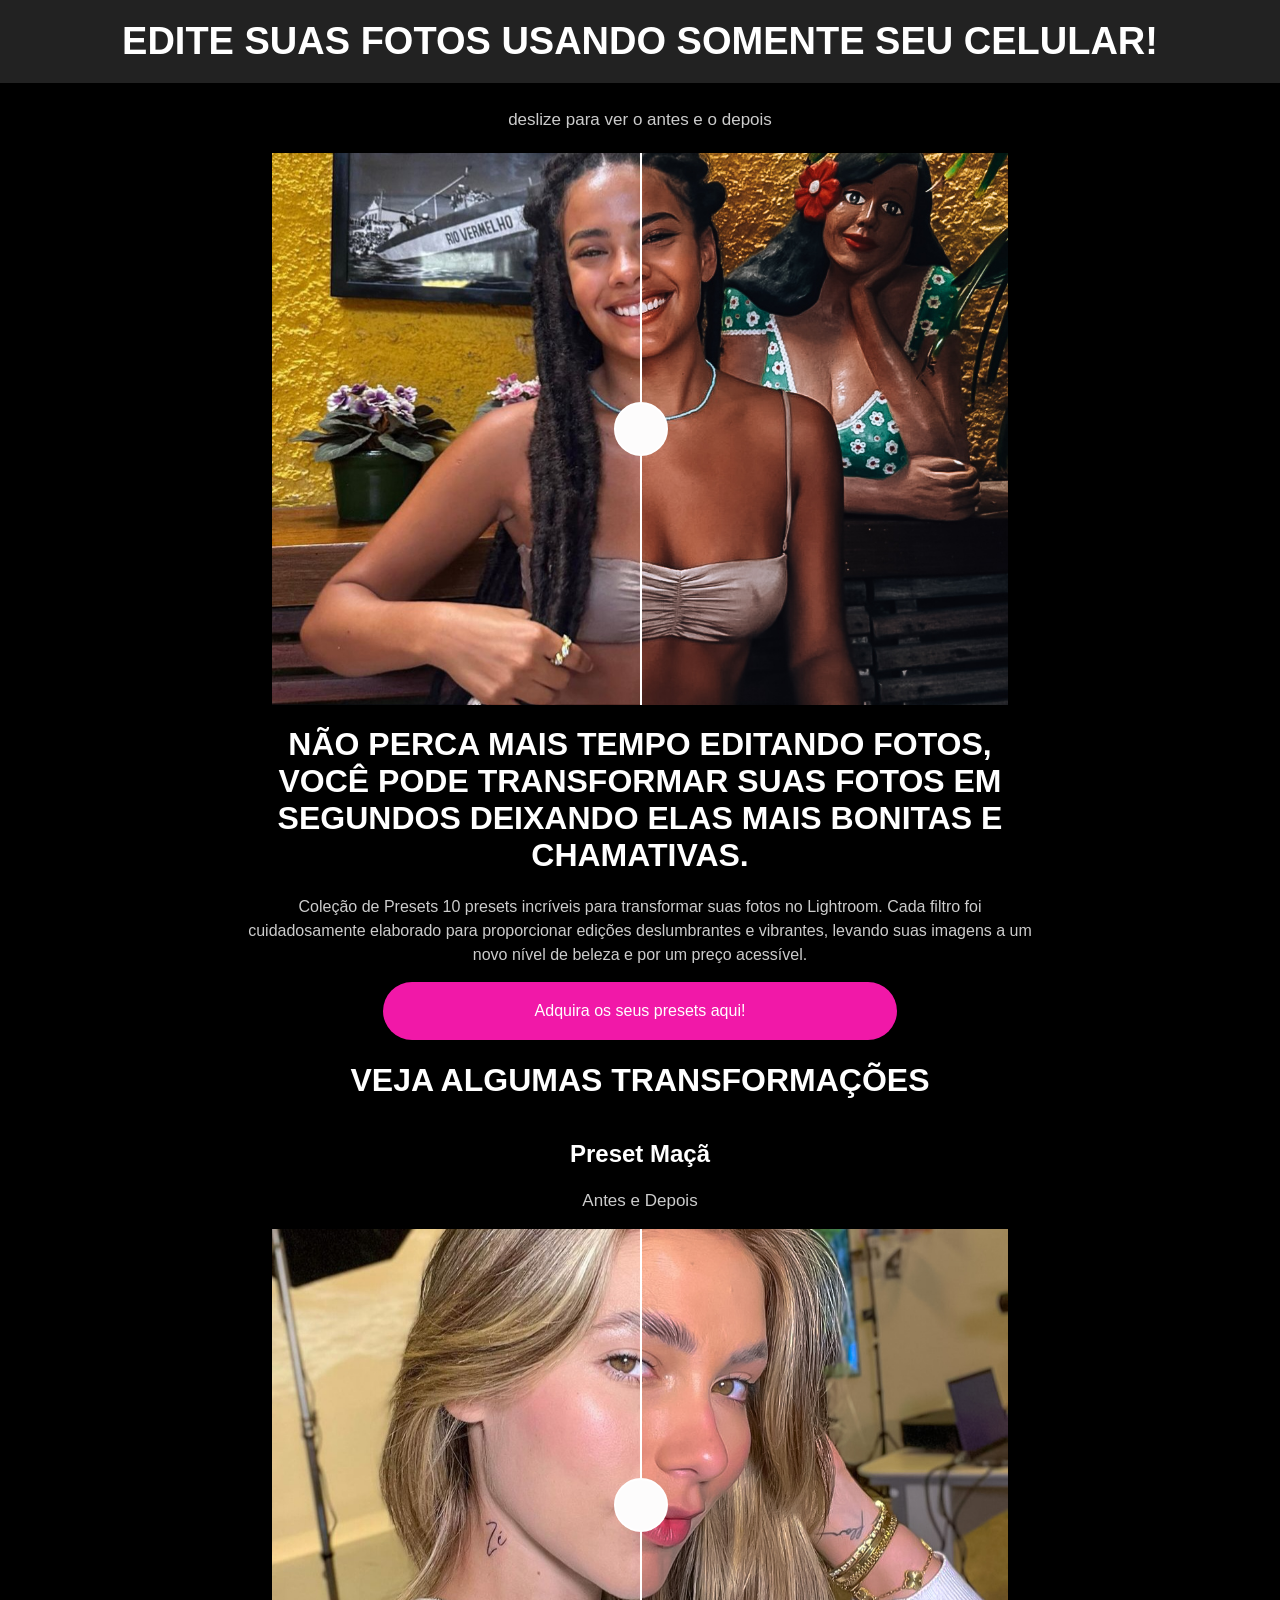
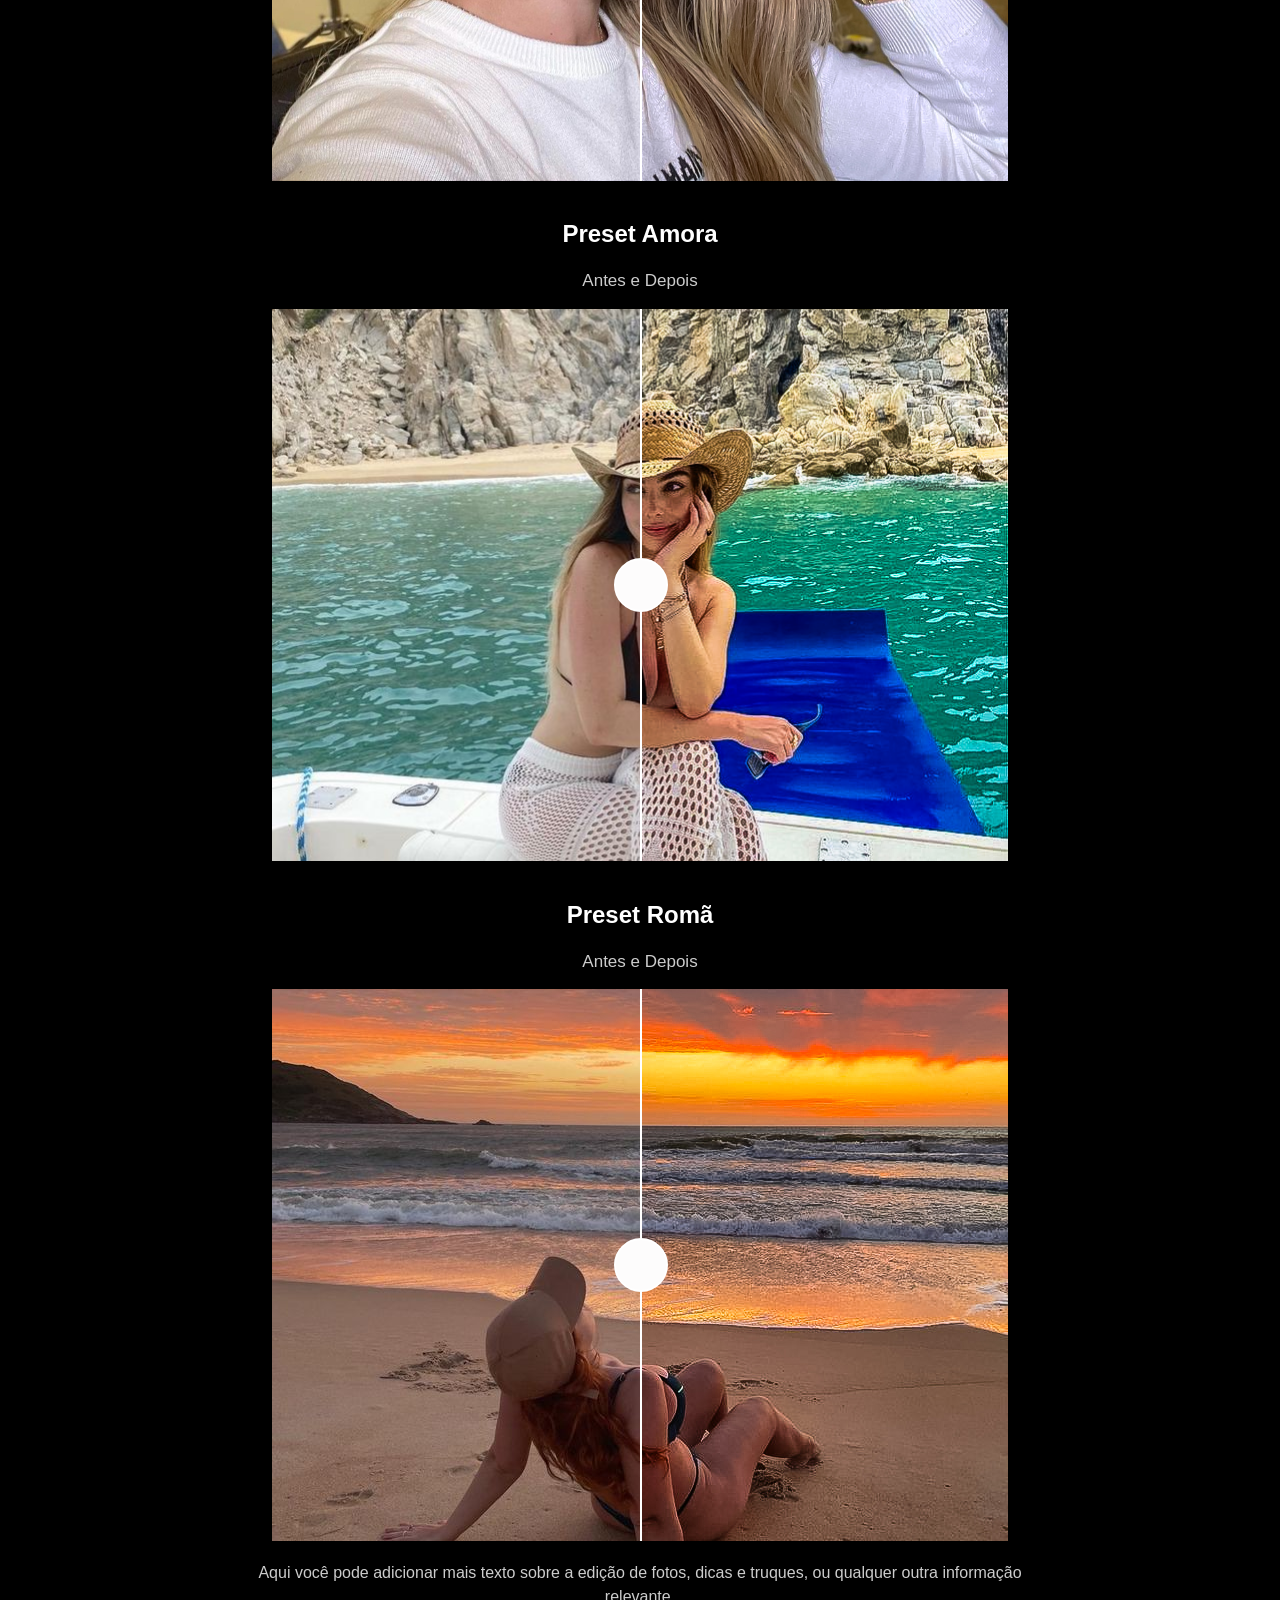
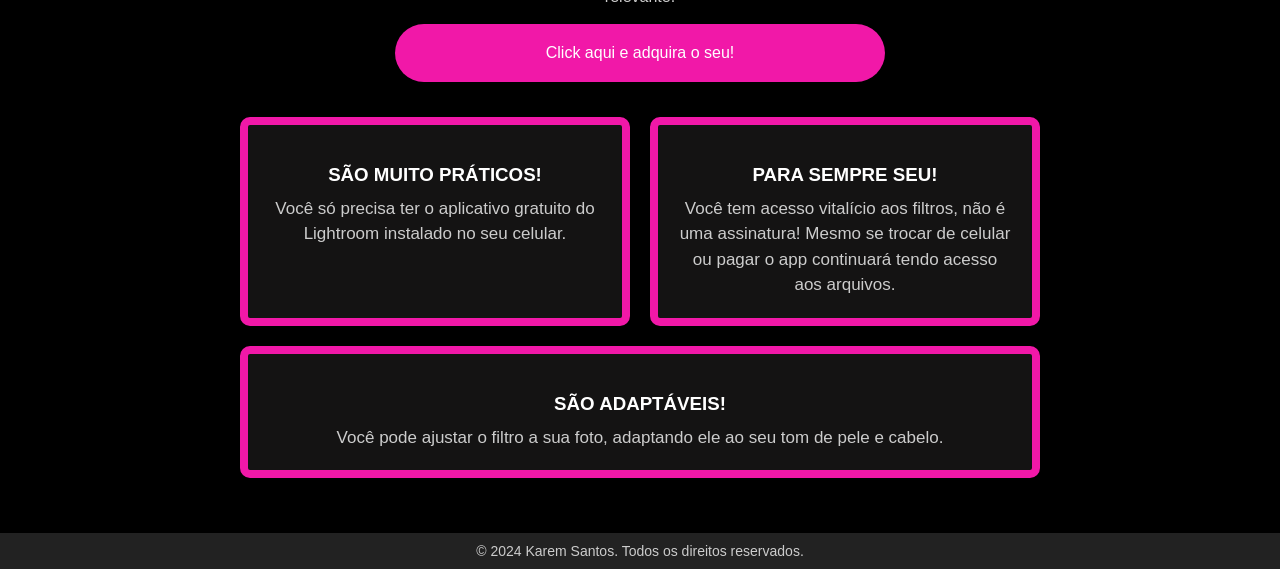
<file: index.html>
<!DOCTYPE html>
<html lang="pt-BR">
<head>
    <meta charset="UTF-8">
    <meta name="viewport" content="width=device-width, initial-scale=1.0">
    <title>KSpresets</title>
    <link rel="stylesheet" href="styles.css">
    <link rel="shortcut icon" href="icones/ico-removebg-preview.ico" type="image/x-icon">
</head>
<body>
    <header>
        <h1>EDITE SUAS FOTOS USANDO SOMENTE SEU CELULAR!</h1>
    </header>
    <main>
        <p>deslize para ver o antes e o depois</p>

        <div class="container">
            <div class="img-wrapper">
                <img src="imagens/Caju.jpg" alt="Antes" class="img before">
                <img src="imagens/CajuSF.jpg" alt="Depois" class="img after">
                <div class="slider-bar">
                    <div class="handle"></div>
                </div>
            </div> 
        </div>
        <h1>NÃO PERCA MAIS TEMPO EDITANDO FOTOS, VOCÊ PODE TRANSFORMAR SUAS FOTOS
             EM SEGUNDOS DEIXANDO ELAS MAIS BONITAS E CHAMATIVAS.</h1>
        <div class="text-below">
            <p>Coleção de Presets 10 presets incríveis para transformar suas fotos no Lightroom. 
                Cada filtro foi cuidadosamente elaborado para proporcionar edições 
                deslumbrantes e vibrantes, levando suas imagens a um novo nível de beleza e por um preço acessível.
            </p>
            <a href="https://pay.kiwify.com.br/9ujCkks" target="_blank" rel="noopener noreferrer"><button id="pulsating-btn">
                Adquira os seus presets aqui!</button></a>
            
        </div>

        <h1>VEJA ALGUMAS TRANSFORMAÇÕES</h1>

        <div class="container1">
            <h2> Preset Maçã </h2>
                <p>Antes e Depois</p>
            <div class="img-wrapper">
                <img src="imagens/Maça.jpg" alt="Antes" class="img before">
                <img src="imagens/MaçãSF2.jpg" alt="Depois" class="img after">
                <div class="slider-bar">
                    <div class="handle1">
                    </div>
                </div>
            </div> 
        </div>

        <div class="container2">
            <h2> Preset Amora </h2>
                <p>Antes e Depois</p>
            <div class="img-wrapper">
                <img src="imagens/Amora2 (1).jpg" alt="Antes" class="img before">
                <img src="imagens/Amora2SF.jpg" alt="Depois" class="img after">
                <div class="slider-bar">
                    <div class="handle1">
                    </div>
                </div>
            </div> 
        </div>

        <div class="container3">
            <h2> Preset Romã </h2>
                <p>Antes e Depois</p>
            <div class="img-wrapper">
                <img src="imagens/Romã.jpg" alt="Antes" class="img before">
                <img src="imagens/RomãSF.jpg" alt="Depois" class="img after">
                <div class="slider-bar">
                    <div class="handle1">
                    </div>
                </div>
            </div> 
        </div>

        <div class="text-below">
            <p>Aqui você pode adicionar mais texto sobre a edição de fotos, dicas e truques, ou qualquer outra informação relevante.</p>
             <a href="https://pay.kiwify.com.br/9ujCkks" target="_blank" 
             rel="noopener noreferrer"> 
             <button id="pulsating-btn1">Click aqui e adquira o seu!</button>
            </a>
           
        </div>

<!-- Novos contêineres com informações adicionais sobre o produto -->
        <section class="product-info">
            <div class="info-container">
                <h3>SÃO MUITO PRÁTICOS!</h3>
                <p>Você só precisa ter o aplicativo gratuito do Lightroom instalado 
                 no seu celular.</p>
            </div>
            <div class="info-container">
                <h3>PARA SEMPRE SEU!</h3>
                <p>Você tem acesso vitalício aos filtros,
                 não é uma assinatura! Mesmo se trocar de celular ou pagar o app 
                 continuará tendo acesso aos arquivos.</p>
            </div>
            <div class="info-container">
                <h3>SÃO ADAPTÁVEIS!</h3>
                <p>Você pode ajustar o filtro a sua foto,
                    adaptando ele ao seu tom de pele e cabelo.
                </p>
            </div>
        </section>

    </main>
    <footer>
        <p>&copy; 2024 Karem Santos. Todos os direitos reservados.</p>
    </footer>
    <script src="script.js"></script>
</body>
</html>
</file>
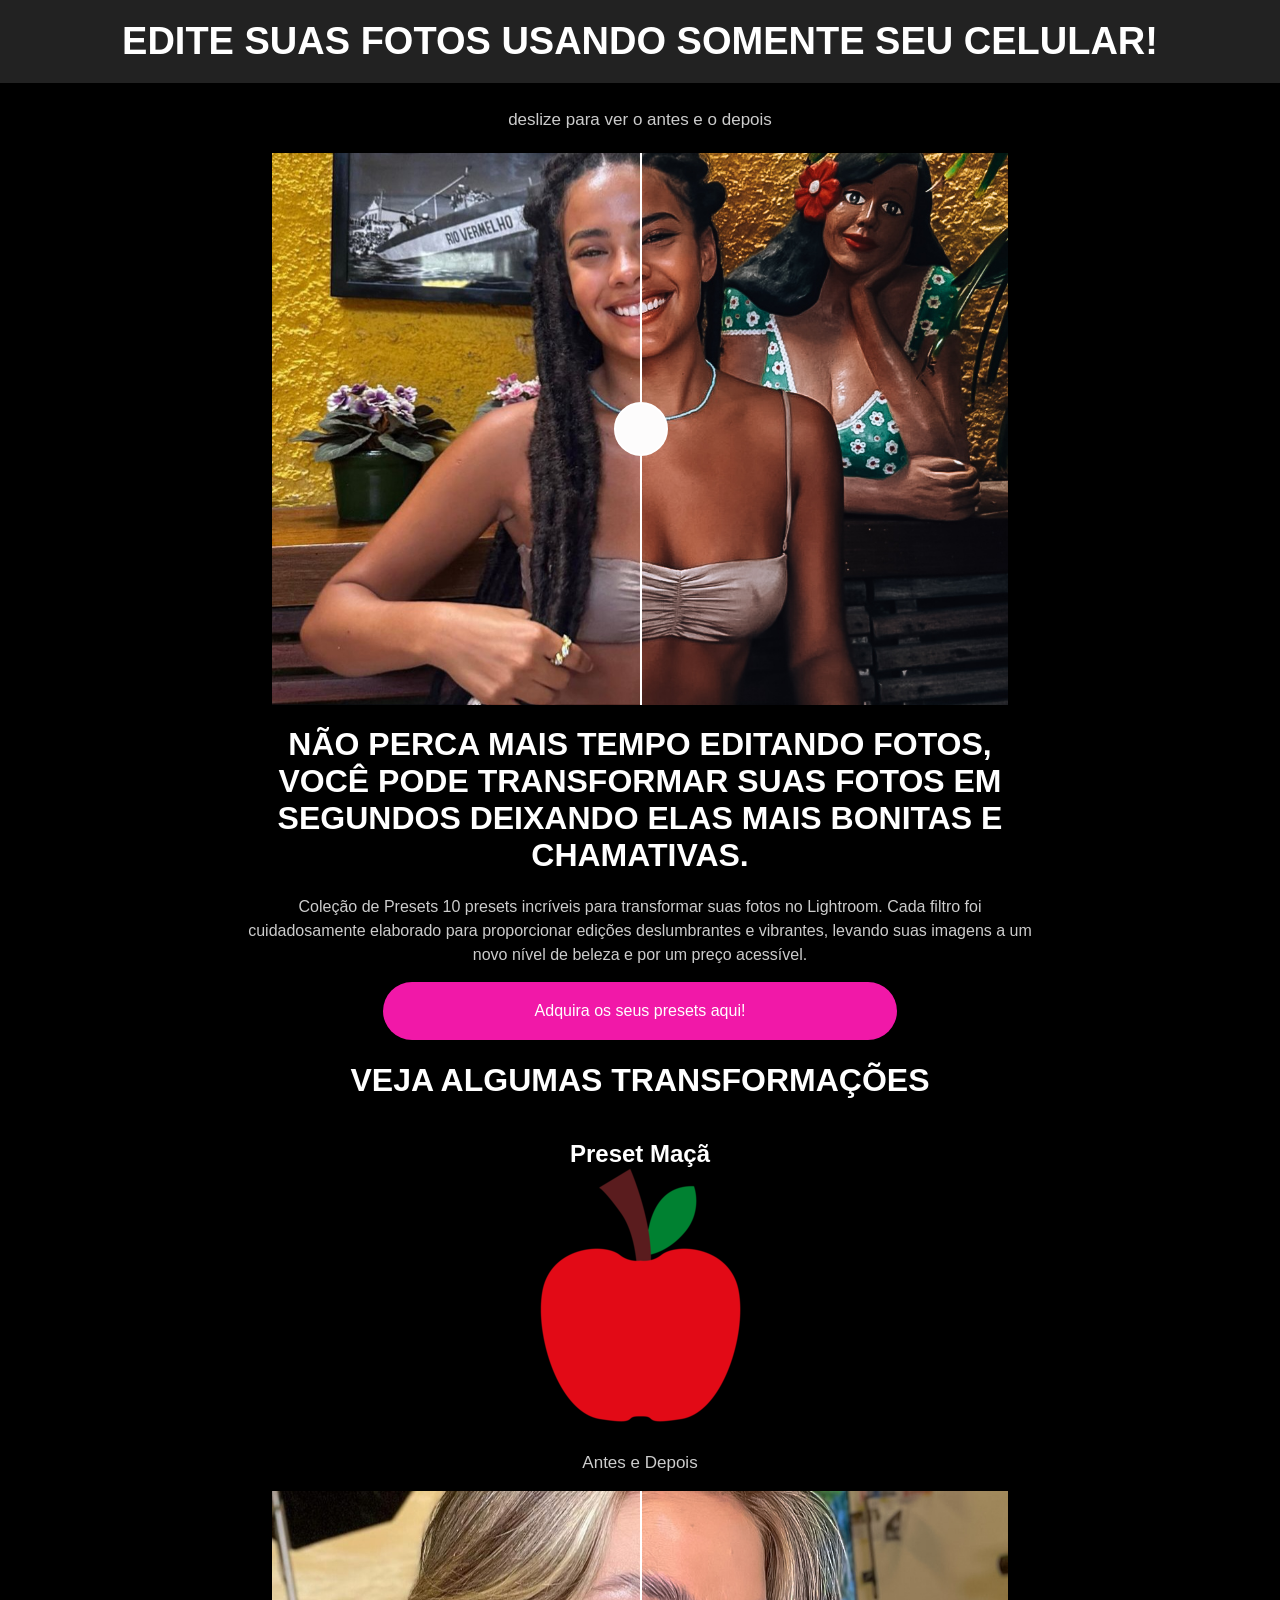
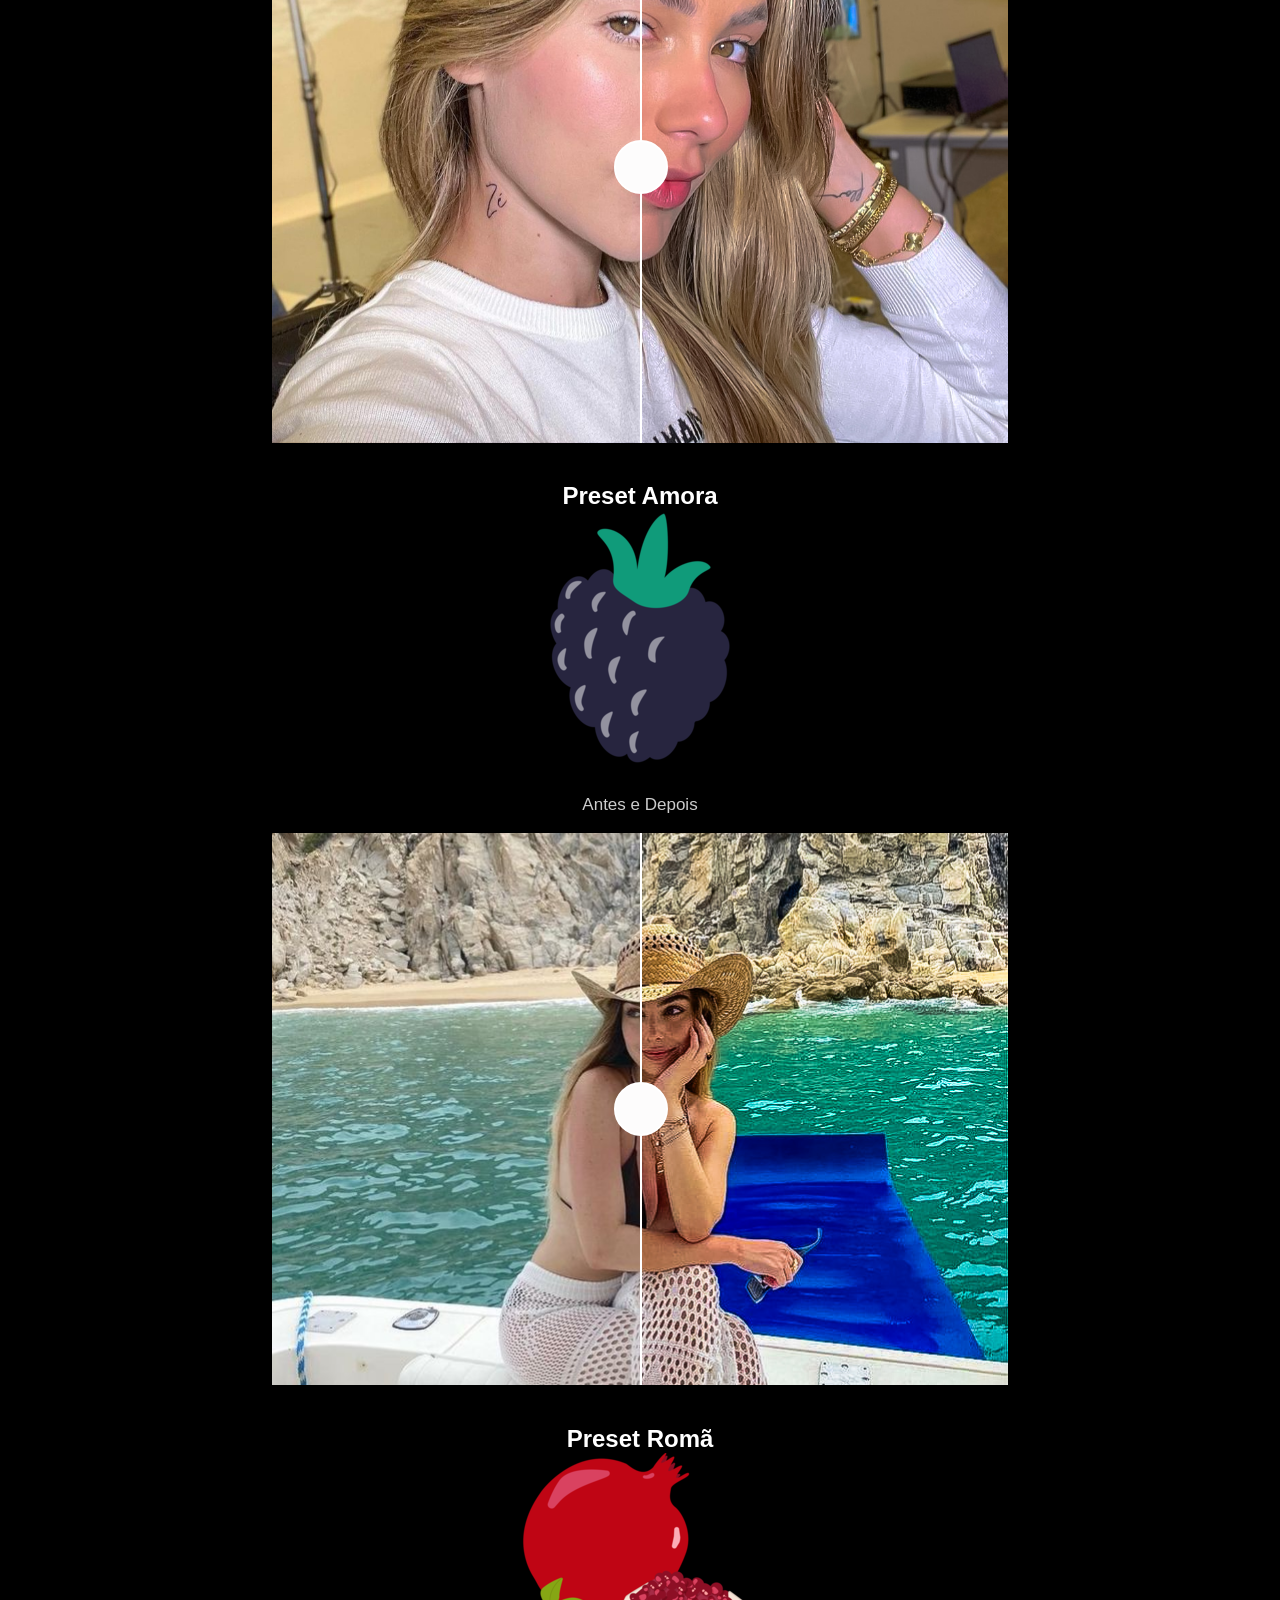
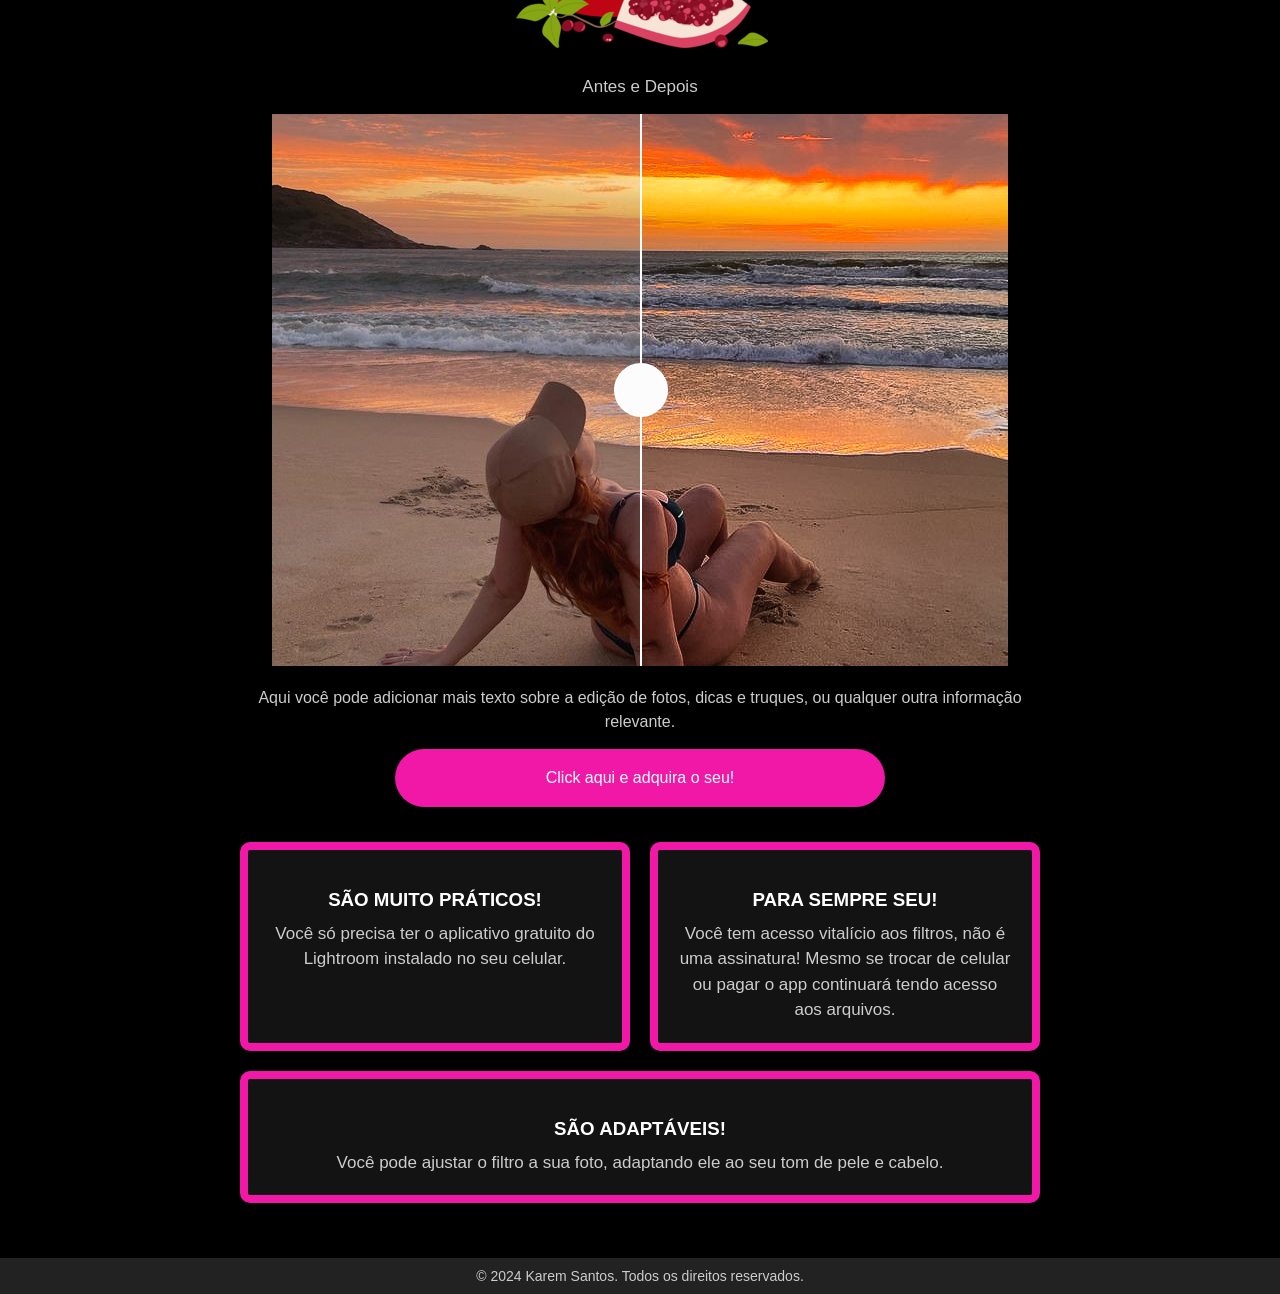
<file: home.html>
<!DOCTYPE html>
<html lang="pt-BR">
<head>
    <meta charset="UTF-8">
    <meta name="viewport" content="width=device-width, initial-scale=1.0">
    <title>KSpresets</title>
    <link rel="stylesheet" href="styles.css">
    <link rel="shortcut icon" href="icones/ico-removebg-preview.ico" type="image/x-icon">
</head>
<body>
    <header>
        <h1>EDITE SUAS FOTOS USANDO SOMENTE SEU CELULAR!</h1>
    </header>
    <main>
        <p>deslize para ver o antes e o depois</p>

        <div class="container">
            <div class="img-wrapper">
                <img src="imagens/Caju.jpg" alt="Antes" class="img before">
                <img src="imagens/CajuSF.jpg" alt="Depois" class="img after">
                <div class="slider-bar">
                    <div class="handle"></div>
                </div>
            </div> 
        </div>
        <h1>NÃO PERCA MAIS TEMPO EDITANDO FOTOS, VOCÊ PODE TRANSFORMAR SUAS FOTOS
             EM SEGUNDOS DEIXANDO ELAS MAIS BONITAS E CHAMATIVAS.</h1>
        <div class="text-below">
            <p>Coleção de Presets 10 presets incríveis para transformar suas fotos no Lightroom. 
                Cada filtro foi cuidadosamente elaborado para proporcionar edições 
                deslumbrantes e vibrantes, levando suas imagens a um novo nível de beleza e por um preço acessível.
            </p>
            <button id="pulsating-btn">Adquira os seus presets aqui!</button>
        </div>

        <h1>VEJA ALGUMAS TRANSFORMAÇÕES</h1>

        <div class="container1">
            <h2> Preset Maçã <br>
                <img src="icones/maça.ico"
                alt="Ícone" class="icone-proporcional"></h2>
                <p>Antes e Depois</p>
            <div class="img-wrapper">
                <img src="imagens/Maça.jpg" alt="Antes" class="img before">
                <img src="imagens/MaçãSF2.jpg" alt="Depois" class="img after">
                <div class="slider-bar">
                    <div class="handle1">
                    </div>
                </div>
            </div> 
        </div>

        <div class="container2">
            <h2> Preset Amora <br> <img src="icones/amora.ico" 
                alt="Ícone" class="icone-proporcional2"></h2>
                <p>Antes e Depois</p>
            <div class="img-wrapper">
                <img src="imagens/Amora2 (1).jpg" alt="Antes" class="img before">
                <img src="imagens/Amora2SF.jpg" alt="Depois" class="img after">
                <div class="slider-bar">
                    <div class="handle1">
                    </div>
                </div>
            </div> 
        </div>

        <div class="container3">
            <h2> Preset Romã <br> <img src="icones/roma.ico" 
                alt="Ícone" class="icone-proporcional"></h2>
                <p>Antes e Depois</p>
            <div class="img-wrapper">
                <img src="imagens/Romã.jpg" alt="Antes" class="img before">
                <img src="imagens/RomãSF.jpg" alt="Depois" class="img after">
                <div class="slider-bar">
                    <div class="handle1">
                    </div>
                </div>
            </div> 
        </div>

        <div class="text-below">
            <p>Aqui você pode adicionar mais texto sobre a edição de fotos, dicas e truques, ou qualquer outra informação relevante.</p>
            <button id="pulsating-btn1">Click aqui e adquira o seu!</button>
        </div>

<!-- Novos contêineres com informações adicionais sobre o produto -->
        <section class="product-info">
            <div class="info-container">
                <h3>SÃO MUITO PRÁTICOS!</h3>
                <p>Você só precisa ter o aplicativo gratuito do Lightroom instalado 
                 no seu celular.</p>
            </div>
            <div class="info-container">
                <h3>PARA SEMPRE SEU!</h3>
                <p>Você tem acesso vitalício aos filtros,
                 não é uma assinatura! Mesmo se trocar de celular ou pagar o app 
                 continuará tendo acesso aos arquivos.</p>
            </div>
            <div class="info-container">
                <h3>SÃO ADAPTÁVEIS!</h3>
                <p>Você pode ajustar o filtro a sua foto,
                    adaptando ele ao seu tom de pele e cabelo.
                </p>
            </div>
        </section>

    </main>
    <footer>
        <p>&copy; 2024 Karem Santos. Todos os direitos reservados.</p>
    </footer>
    <script src="script.js"></script>
</body>
</html>
</file>
<file: styles.css>
body {
    font-family: Arial, sans-serif;
    background-color: #000;
    color: #fff;
    margin: 0;
    padding: 0;
    display: flex;
    flex-direction: column;
    align-items: center;
    -webkit-user-select: none; /* Chrome, Safari, Opera */
    -moz-user-select: none; /* Firefox */
    -ms-user-select: none; /* IE 10+ */
    user-select: none; /* Standard */
}

header {
    width: 100%;
    background-color: #222;
    padding: 20px 0;
    text-align: center;
}

header h1 {
    margin: 0;
    font-size: 38px;
    color: #fff;
}

main {
    width: 100%;
    max-width: 800px;
    padding: 20px;
    text-align: center;
}

main p {
    margin: 15px 0;
    font-size: 17px;
    line-height: 1.5;
    color: #ccc;
    text-align: center;
    margin-top: 4px;
}

.container, .container1, .container2, .container3 {
    position: relative;
    width: 100%;
    max-width: 736px;
    overflow: hidden;
    margin: 20px auto;
}

.img-wrapper {
    position: relative;
    width: 100%;
    padding-top: 75%; /* Mantém a proporção 4:3 */
}

.img {
    position: absolute;
    width: 100%;
    height: 100%;
    object-fit: cover;
    top: 0;
    left: 0;
}

.after {
    clip-path: inset(0 50% 0 0);
}

.slider-bar {
    position: absolute;
    top: 0;
    left: 50%;
    width: 2px;
    height: 100%;
    background: #fff;
    cursor: ew-resize;
    z-index: 10;
}

.handle, .handle1, .handle2, .handle3 {
    position: absolute;
    top: 50%;
    left: 50%;
    width: 50px;
    height: 50px;
    background: #fdfcfc;
    border: 2px solid #fff;
    border-radius: 50%;
    transform: translate(-50%, -50%);
    cursor: pointer;
}

.text-below {
    margin: 20px 0;
}

.text-below p {
    font-size: 16px;
}

button {
    background-color: #f118a8;
    color: #fff;
    border: none;
    padding: 20px 4cm;
    cursor: pointer;
    font-size: 16px;
    border-radius: 38px;
    transition: background-color 0.3s;
}

button:hover {
    background-color: #eec223;
}

@keyframes pulse {
    0% {
        transform: scale(1);
    }
    50% {
        transform: scale(1.1);
    }
    100% {
        transform: scale(1);
    }
}

#pulsating-btn {
    animation: pulse 0.5s infinite alternate;
}

.product-info {
    display: flex;
    flex-wrap: wrap;
    justify-content: space-between;
    gap: 20px;
    margin: 35px 0;
    width: 100%;
}

.info-container {
    flex: 1;
    min-width: 250px;
    padding: 20px;
    box-shadow: 0 0 10px rgba(0, 0, 0, 0.1);
    border-radius: 10px;
    background-color: #141313;
    text-align: center;
    border: 8px solid #f118a8;
}

.info-container h3 {
    margin-bottom: 10px;
}

.info-container p {
    margin: 0;
}

footer {
    width: 100%;
    background-color: #222;
    padding: 10px 0;
    text-align: center;
}

footer p {
    margin: 0;
    font-size: 14px;
    color: #ccc;
}

.img, .slider-bar, .handle {
    outline: none;
    -webkit-tap-highlight-color: transparent;
}

/* Media Queries */
@media (max-width: 800px) {
    main {
        padding: 10px;
    }

    header h1 {
        font-size: 24px;
    }

    .handle, .handle1, .handle2, .handle3 {
        width: 30px;
        height: 30px;
    }

    button {
        padding: 10px 2cm;
        font-size: 14px;
    }

    .product-info {
        flex-direction: column;
        align-items: center;
    }

    .info-container {
        width: 100%;
        max-width: none;
        margin-bottom: 20px;
    }
}

@media (max-width: 500px) {
    header h1 {
        font-size: 18px;
    }

    button {
        padding: 8px 1.5cm;
        font-size: 12px;
    }

    .product-info {
        padding: 0 10px;
    }

    .handle, .handle1, .handle2, .handle3 {
        width: 20px;
        height: 20px;
    }

    .container, .container1, .container2, .container3 {
        max-width: 100%;
    }

    .img-wrapper {
        padding-top: 100%; /* Mantém a proporção 1:1 para dispositivos móveis */
    }

    .img {
        position: absolute;
    }

    .slider-bar {
        height: 100%;
    }

    .text-below p {
        font-size: 14px;
    }

    button {
        width: 80%;
        padding: 15px;
        font-size: 14px;
    }

    .product-info {
        flex-direction: column;
    }

    .info-container {
        margin-bottom: 20px;
        padding: 10px;
        border-width: 5px;
    }
}
</file>
